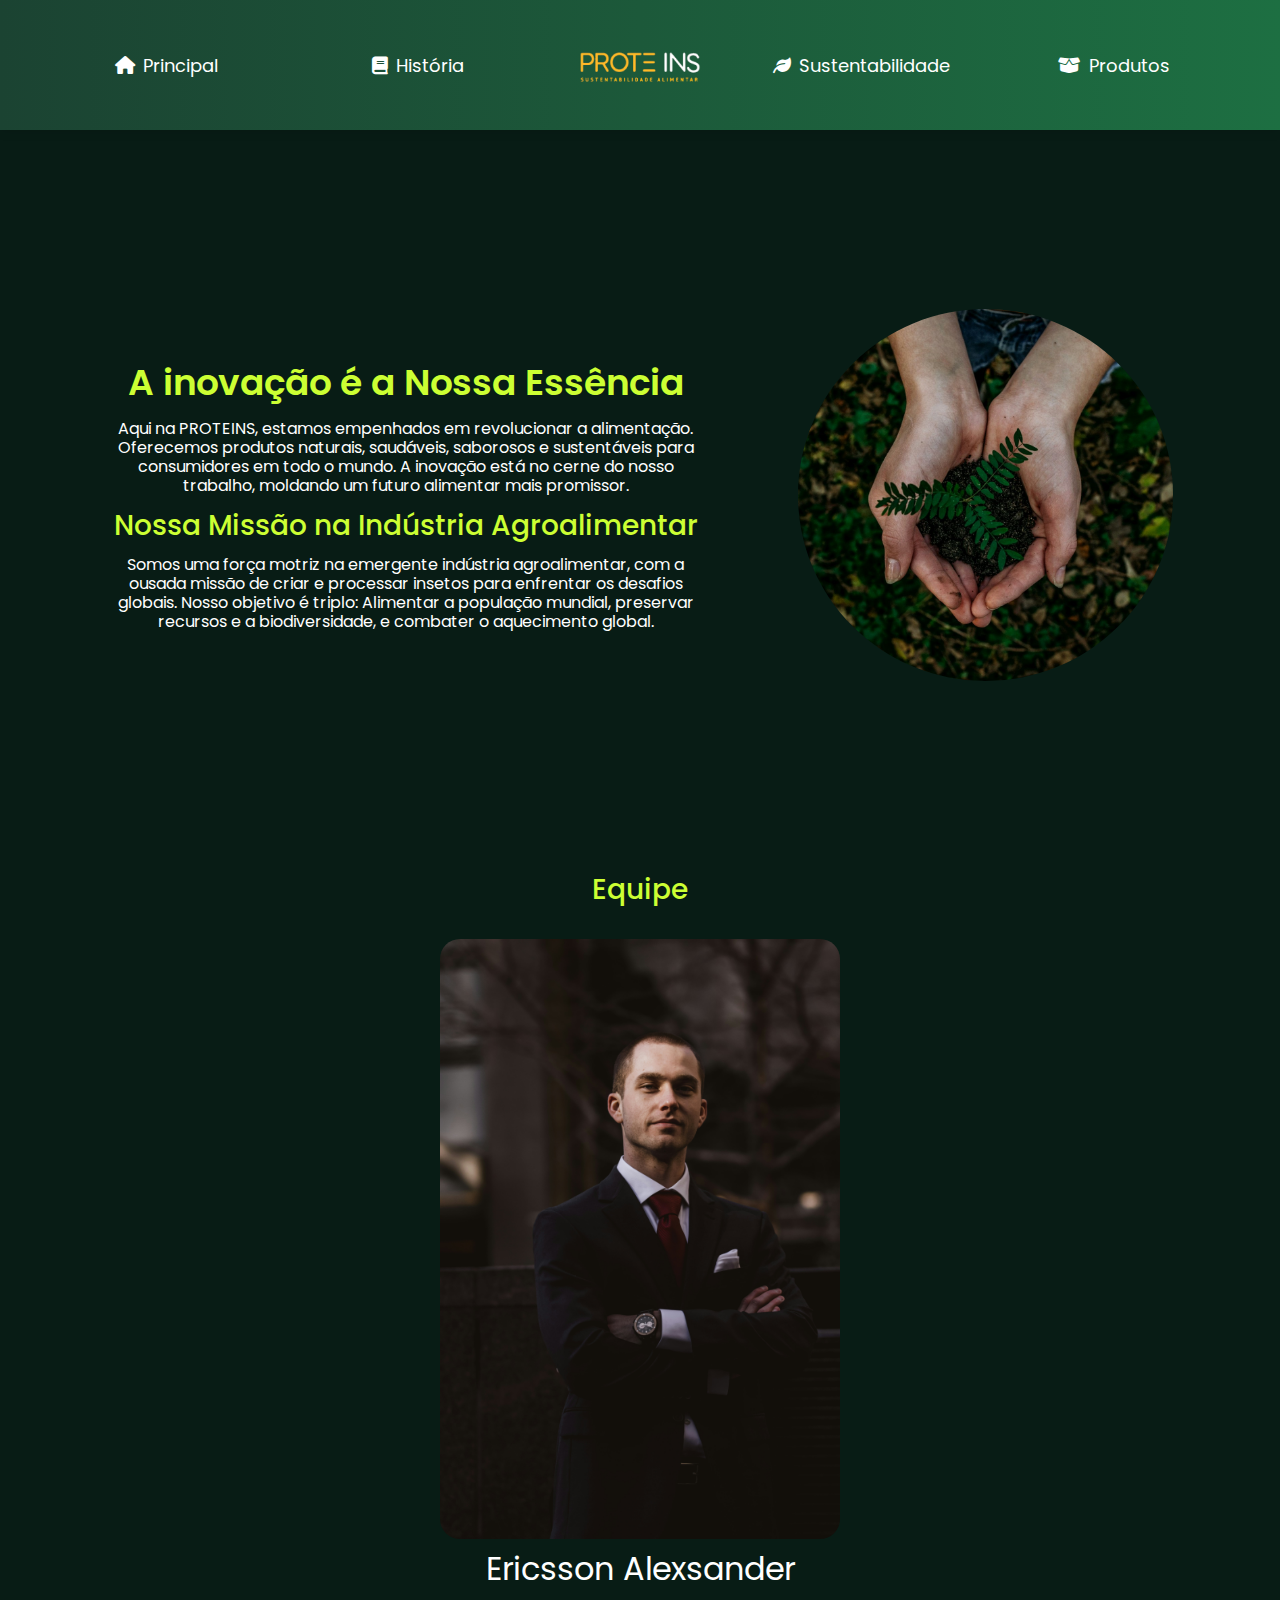
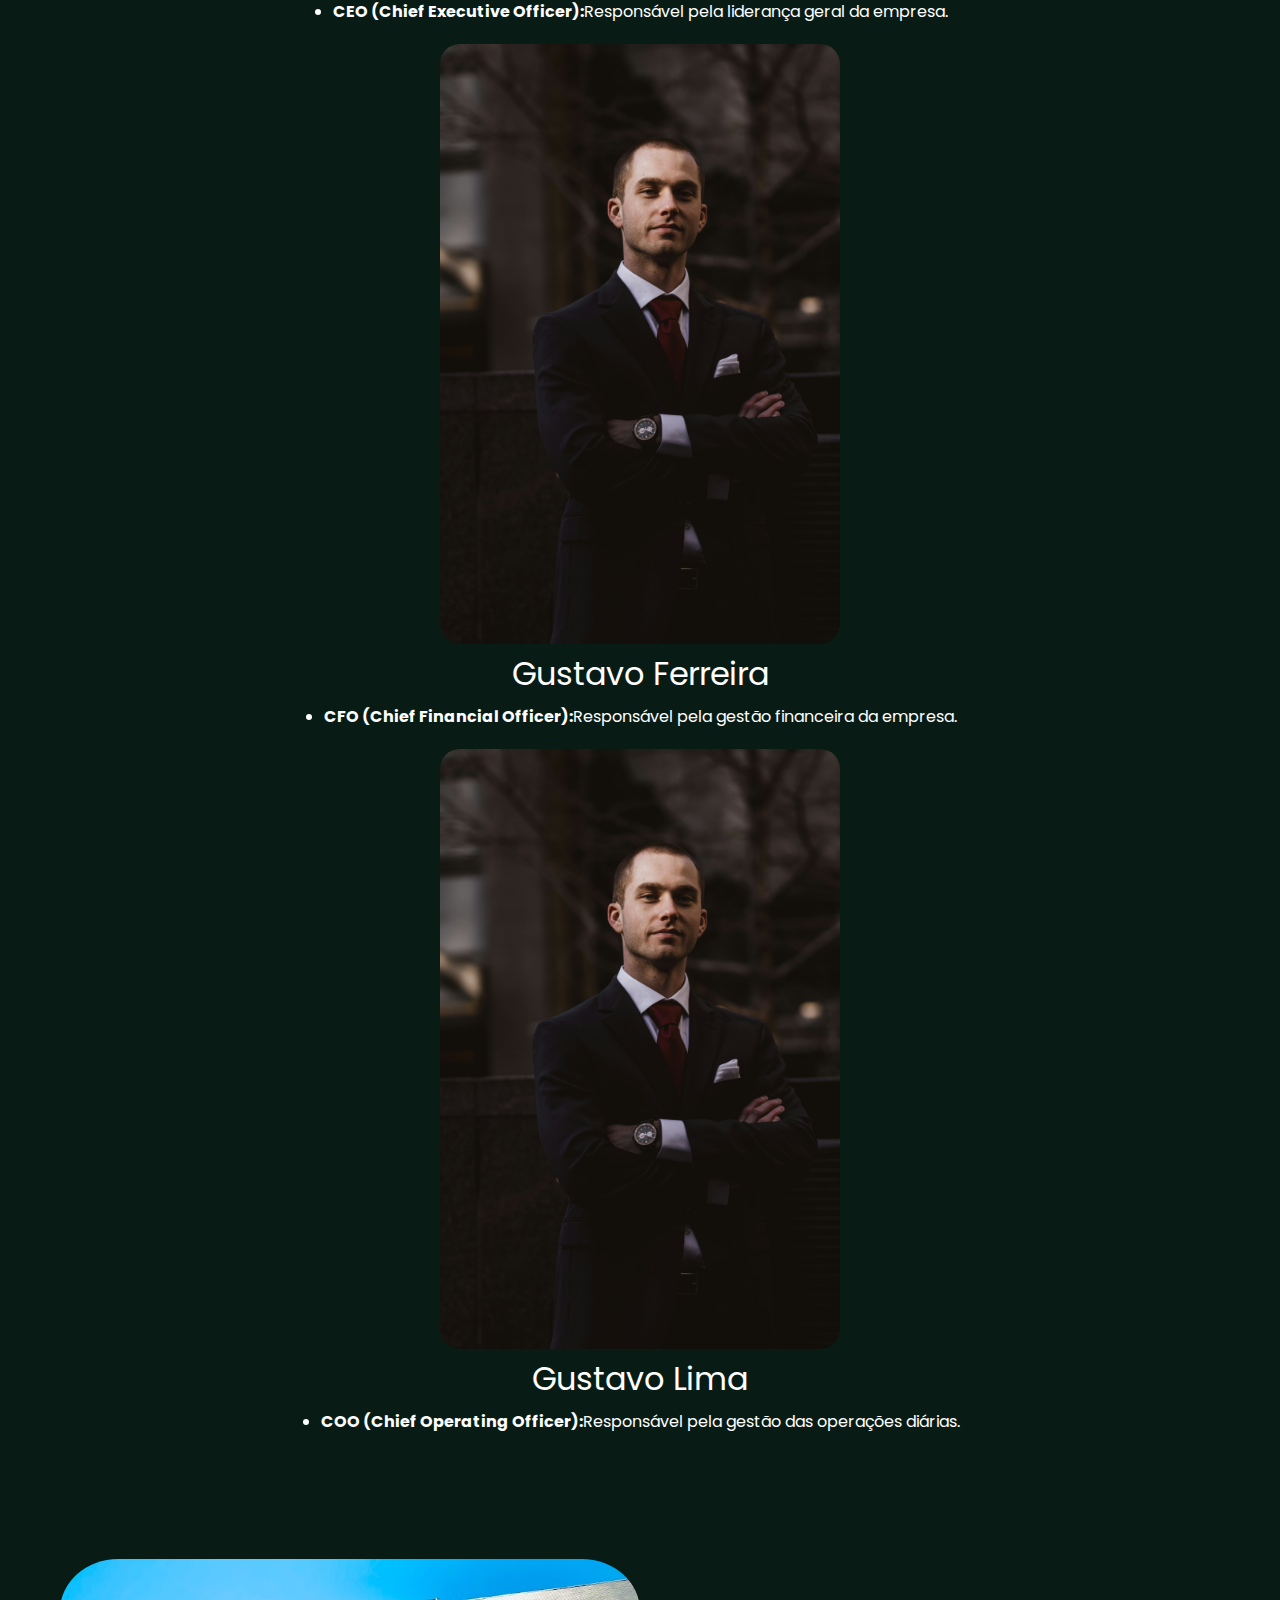
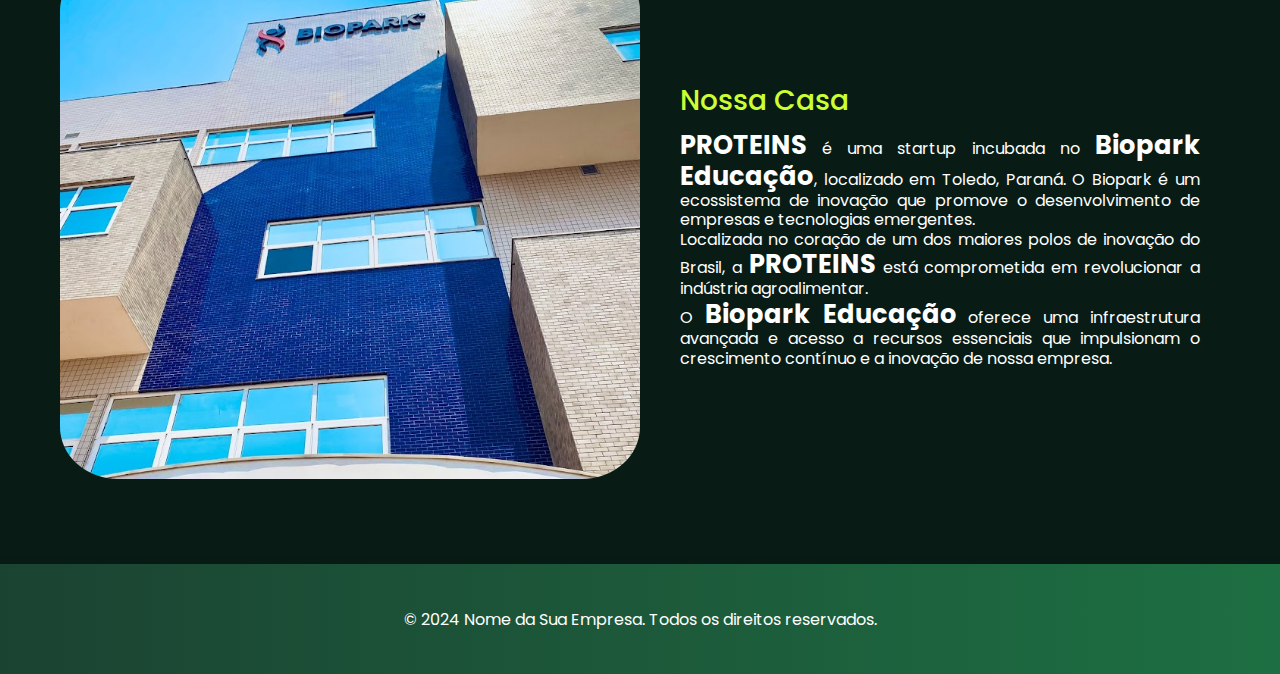
<file: historia.html>
<!DOCTYPE html>
<html lang="pt-br">

<head>
    <meta charset="UTF-8">
    <meta name="viewport" content="width=device-width, initial-scale=1.0">
    <title>Projeto Proteins</title>
    <!--     <link rel="stylesheet" href="./iteracao_final/css/index.css"> -->
    <link href="https://fonts.googleapis.com/css2?family=Poppins:wght@300;400;500;600&display=swap" rel="stylesheet">
    <link rel="stylesheet" href="./css/historia.css">
    <link href="https://fonts.googleapis.com/css2?family=Poppins:wght@300;400;500;600&display=swap" rel="stylesheet">
    <link rel="stylesheet" href="https://cdnjs.cloudflare.com/ajax/libs/font-awesome/6.0.0-beta3/css/all.min.css">
</head>

<body>
    <!-- Cabeçalho -->
    <header>
        <nav>
            <ul>
                <li><a href="./Index.html"><i class="fas fa-home"></i> Principal</a></li>
                <li><a href="./historia.html"><i class="fas fa-book"></i> História</a></li>
                <li class="logo"><img src="./images/imagensSustetabilidade/logo.png" alt="Logo da Empresa"></li>
                <li><a href="./sustentatibilade.html"><i class="fas fa-leaf"></i> Sustentabilidade</a></li>
                <li><a href="./produtos.html"><i class="fas fa-box-open"></i> Produtos</a></li>
            </ul>
        </nav>
    </header>

    <!-- Seção Principal -->
    <section>
        <div class="container">
            <div class="conteudo">
                <h1>A inovação é a Nossa Essência</h1>
                <p>Aqui na PROTEINS, estamos empenhados em revolucionar a alimentação. Oferecemos produtos naturais,
                    saudáveis, saborosos e sustentáveis para consumidores em todo o mundo. A inovação está no cerne do
                    nosso trabalho, moldando um futuro alimentar mais promissor.</p>
                <h2>Nossa Missão na Indústria Agroalimentar</h2>
                <p>Somos uma força motriz na emergente indústria agroalimentar, com a ousada missão de criar e
                    processar insetos para enfrentar os desafios globais. Nosso objetivo é triplo: Alimentar a população
                    mundial, preservar recursos e a biodiversidade, e combater o aquecimento global.</p>
            </div>
            <div class="imagem-section" id="planta">
                <img src="./images/imagensHistoria/home.jpg" class="imagem-lateral" alt="Imagem Ilustrativa">
            </div>
        </div>
    </section>

    <!-- Seção de Cartões -->
    <section>
        <div class="container">
            <div class="card-container">
                <h2>Equipe</h2>
                <div class="card-section">
                    <img class="profile-image" src="./images/imagensHistoria/perfil.jpg">
                    <p class="nome-pessoa">Ericsson Alexsander</p>
                    <ul class="funcoes">
                        <li><strong>CEO (Chief Executive Officer):</strong>Responsável pela liderança geral da empresa.
                        </li>
                    </ul>
                </div>
                <div class="card-section">
                    <img class="profile-image" src="./images/imagensHistoria/perfil.jpg">
                    <p class="nome-pessoa">Gustavo Ferreira</p>
                    <ul class="funcoes">
                        <li><strong>CFO (Chief Financial Officer):</strong>Responsável pela gestão financeira da
                            empresa.</li>
                    </ul>
                </div>
                <div class="card-section">
                    <img class="profile-image" src="./images/imagensHistoria/perfil.jpg">
                    <p class="nome-pessoa">Gustavo Lima</p>
                    <ul class="funcoes">
                        <li><strong>COO (Chief Operating Officer):</strong>Responsável pela gestão das operações
                            diárias.</li>
                    </ul>
                </div>
            </div>
        </div>
    </section>

    <!-- Nosso lar -->
    <section>
        <div class="container" id="trouble">
            <div class="conteudo">
                <h2>Nossa Casa</h2>
                <p><strong class="bold"">PROTEINS</strong> é uma startup incubada no <strong
                        class=" bold">Biopark Educação</strong>, localizado em Toledo, Paraná. O Biopark é um
                    ecossistema de inovação que promove o desenvolvimento de empresas e tecnologias emergentes.</p>
                <p>Localizada no coração de um dos maiores polos de inovação do Brasil, a <strong class="bold"">PROTEINS</strong> está comprometida em revolucionar a indústria
                    agroalimentar.</p>
                <p>O <strong class=" bold">Biopark Educação</strong> oferece uma infraestrutura avançada e
                    acesso a recursos essenciais que impulsionam o crescimento contínuo e a inovação de nossa empresa.
                </p>
            </div>
            <div class="imagem-section" id="biopark">
                <img src="./images/imagensHistoria/bio__park.jpg" alt="Descrição da imagem" class="responsive-image">
            </div>
        </div>
    </section>

    <!-- Rodapé -->
    <footer>
        <p>&copy; 2024 Nome da Sua Empresa. Todos os direitos reservados.</p>
    </footer>
</body>

</html>
</file>
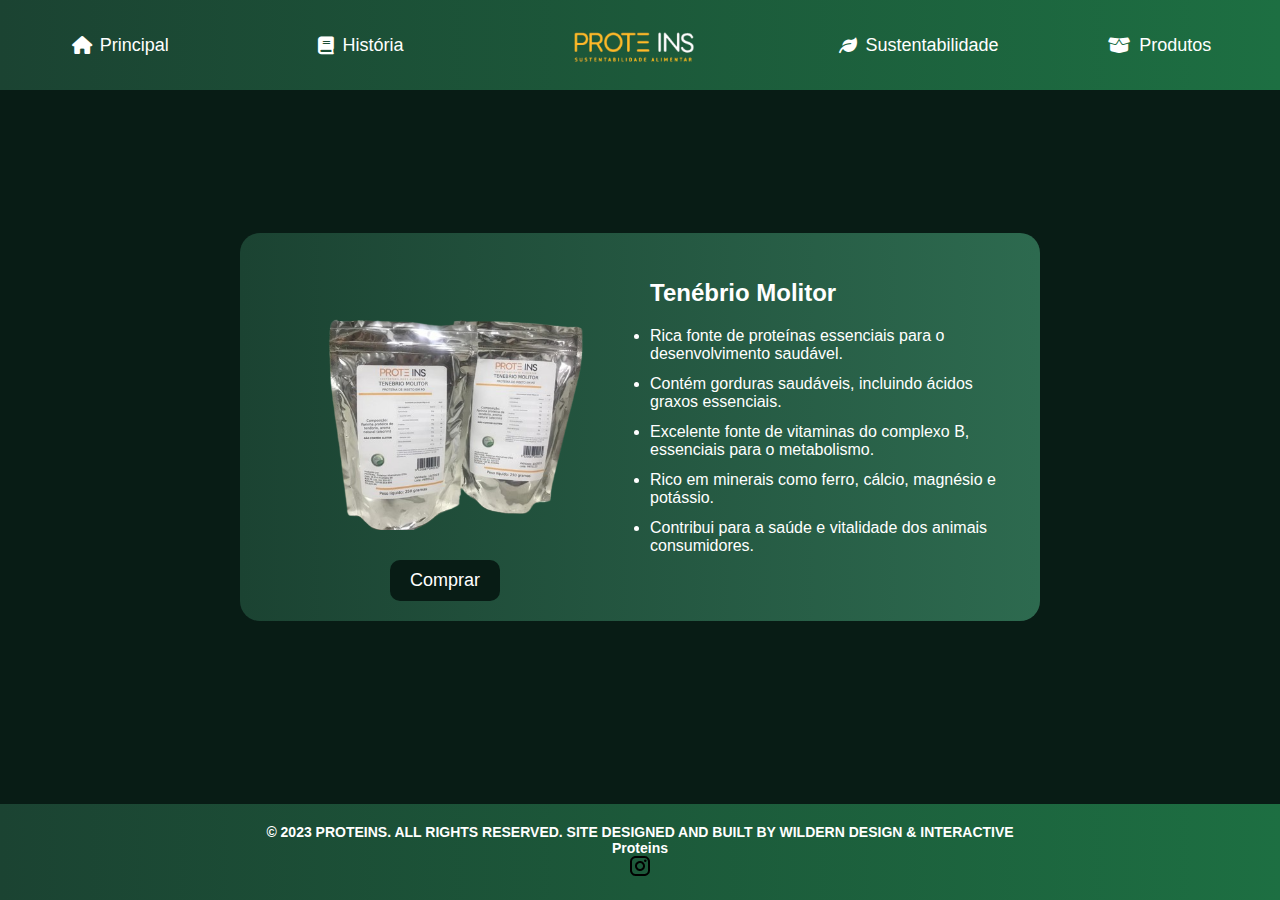
<file: Molitor.html>
<!DOCTYPE html>
<html lang="pt-br">

<head>
    <meta charset="UTF-8">
    <meta name="viewport" content="width=device-width, initial-scale=1.0">
    <title>Exemplo de Produtos</title>
    <link rel="stylesheet" href="./css/produtos.css">
    <link rel="stylesheet" href="css/Molitor.css">
    <link rel="stylesheet" href="https://cdnjs.cloudflare.com/ajax/libs/font-awesome/6.0.0-beta3/css/all.min.css">
</head>

<body>
    <header>
        <nav>
            <button class="menu-toggle"><i class="fas fa-bars"></i></button>
            <ul class="menu">
                <li><a href="./Index.html"><i class="fas fa-home"></i> Principal</a></li>
                <li><a href="./historia.html"><i class="fas fa-book"></i> História</a></li>
                <li class="logo"><img src="./images/imagensSustetabilidade/logo.png" alt="Logo da Empresa"></li>
                <li><a href="./sustentatibilade.html"><i class="fas fa-leaf"></i> Sustentabilidade</a></li>
                <li><a href="./produtos.html"><i class="fas fa-box-open"></i> Produtos</a></li>
            </ul>
        </nav>
    </header>
    <main>
        <article class="product-containers">
            <div class="product-details">
                <div class="product-images">
                    <img src="images/imagensProdutos/Molitor.png" alt="Descrição do Produto">
                    <div class="button-container">
                        <a href="https://www.amazon.com.br/?tag=msndesktopabk-20&ref=pd_sl_7to86bd2ph_e&adgrpid=1141293728081284&hvadid=71331080112049&hvnetw=o&hvqmt=e&hvbmt=be&hvdev=c&hvlocint=&hvlocphy=147753&hvtargid=kwd-71331371436168:loc-20&hydadcr=26346_11803856&msclkid=065c138d473a125eb0c275ff044efae0">
                            <button class="b-button">Comprar</button>
                        </a>
                    </div>
                </div>
                <div class="product-infos">
                    <h2>Tenébrio Molitor</h2>
                    <ul>
                        <li>Rica fonte de proteínas essenciais para o desenvolvimento saudável.</li>
                        <li>Contém gorduras saudáveis, incluindo ácidos graxos essenciais.</li>
                        <li>Excelente fonte de vitaminas do complexo B, essenciais para o metabolismo.</li>
                        <li>Rico em minerais como ferro, cálcio, magnésio e potássio.</li>
                        <li>Contribui para a saúde e vitalidade dos animais consumidores.</li>
                    </ul>
                </div>
            </div>
        </article>                
    </main>
    <footer>
        <h1 class="h1footer">© 2023 PROTEINS. ALL RIGHTS RESERVED. SITE DESIGNED AND BUILT BY WILDERN DESIGN &
            INTERACTIVE</h1>
        <h1 class="h1footer">Proteins</h1>
        <a href="https://www.instagram.com/proteins_oficial?utm_source=ig_web_button_share_sheet&igsh=ZDNlZDc0MzIxNw==">
            <img class="insta" src="./images/imagensHome/Icon.png" alt="insta">
        </a>
    </footer>
    <script>
        document.querySelector('.menu-toggle').addEventListener('click', function () {
            document.querySelector('.menu').classList.toggle('menu-open');
        });
    </script>
</body>

</html>
</file>
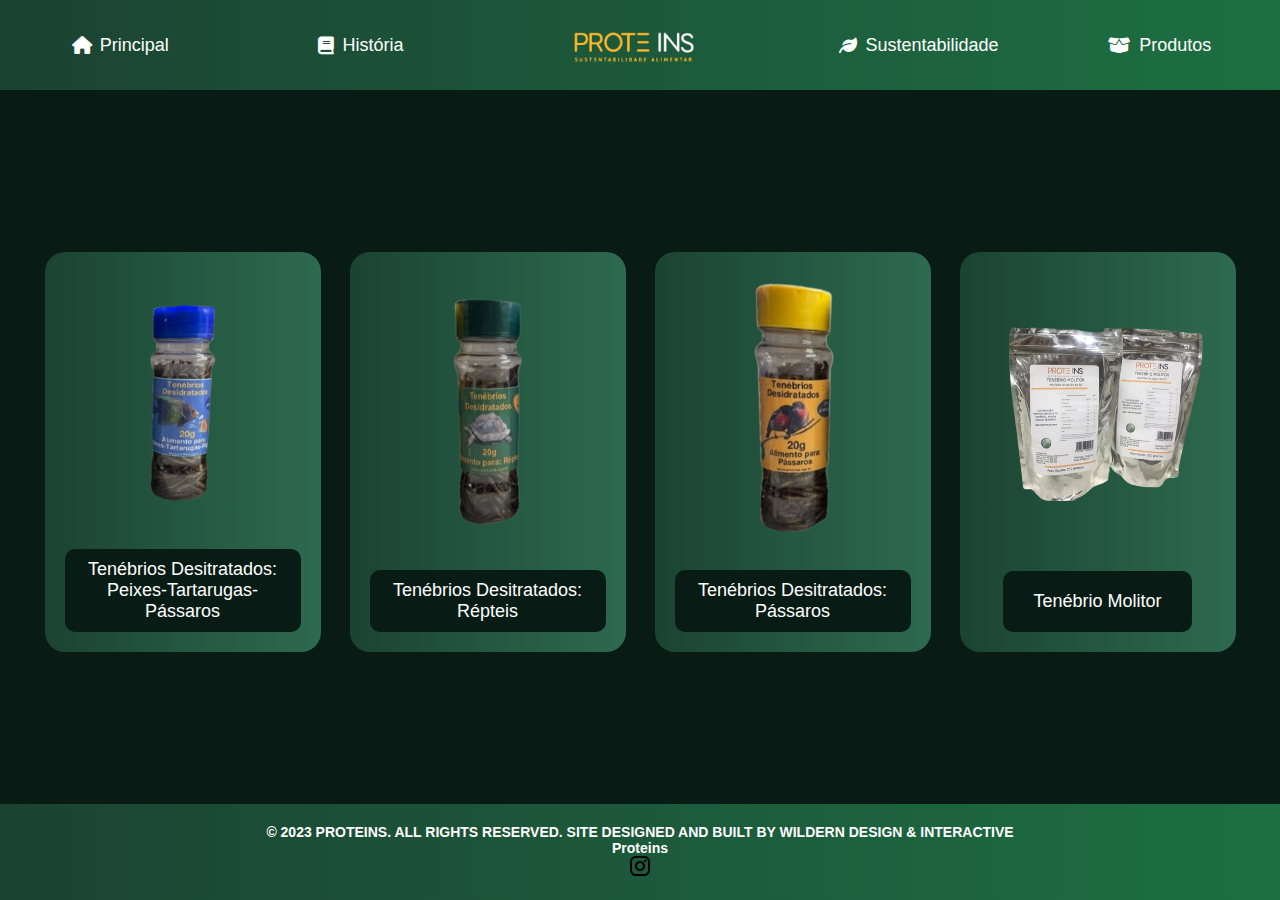
<file: produtos.html>
<!DOCTYPE html>
<html lang="pt-br">
<head>
    <meta charset="UTF-8">
    <meta name="viewport" content="width=device-width, initial-scale=1.0">
    <title>Exemplo de Produtos</title>
    <link rel="stylesheet" href="./css/produtos.css">
    <link rel="stylesheet" href="https://cdnjs.cloudflare.com/ajax/libs/font-awesome/6.0.0-beta3/css/all.min.css">
</head>
<body>
    <header>
        <nav>
            <button class="menu-toggle"><i class="fas fa-bars"></i></button>
            <ul class="menu">
                <li><a href="./Index.html"><i class="fas fa-home"></i> Principal</a></li>
                <li><a href="./historia.html"><i class="fas fa-book"></i> História</a></li>
                <li class="logo"><img src="./images/imagensSustetabilidade/logo.png" alt="Logo da Empresa"></li>
                <li><a href="./sustentatibilade.html"><i class="fas fa-leaf"></i> Sustentabilidade</a></li>
                <li><a href="./produtos.html"><i class="fas fa-box-open"></i> Produtos</a></li>
            </ul>
        </nav>
    </header>
    <main class="main">
        <section class="product-grid">
            <article class="product-container">
                <img class="product-image" src="./images/imagensProdutos/animas de modo geral.png" alt="Descrição do Produto">
                <a href="./vendatenebriospeixes.html">
                    <button class="buy-button">Tenébrios Desitratados: Peixes-Tartarugas-Pássaros</button>
                </a>
            </article>
            <article class="product-container">
                <img class="product-image" src="./images/imagensProdutos/réptil.png" alt="Descrição do Produto">
                <a href="./vendatenebriosrepteis.html">
                    <button class="buy-button">Tenébrios Desitratados: Répteis</button>
                </a>
            </article>
            <article class="product-container">
                <img class="product-image" src="./images/imagensProdutos/passaro.png" alt="Descrição do Produto">
                <a href="./vendatenebriospassaros.html">
                    <button class="buy-button">Tenébrios Desitratados: Pássaros</button>
                </a>
            </article>
            <article class="product-container">
                <img class="product-imageMolitor" src="images/imagensProdutos/Molitor.png" alt="Descrição do Produto">
                <a href="Molitor.html">
                    <button class="buy-buttonMolitor">Tenébrio Molitor</button>
                </a>
            </article>
        </section>
    </main>
    <footer>
        <h1 class="h1footer">© 2023 PROTEINS. ALL RIGHTS RESERVED. SITE DESIGNED AND BUILT BY WILDERN DESIGN &
            INTERACTIVE</h1>
        <h1 class="h1footer">Proteins</h1>
        <a href="https://www.instagram.com/proteins_oficial?utm_source=ig_web_button_share_sheet&igsh=ZDNlZDc0MzIxNw==">
            <img class="insta" src="./images/imagensHome/Icon.png" alt="insta">
        </a>
    </footer>
    <script>
        document.querySelector('.menu-toggle').addEventListener('click', function () {
            document.querySelector('.menu').classList.toggle('menu-open');
        });
    </script>
</body>
</html>
</file>
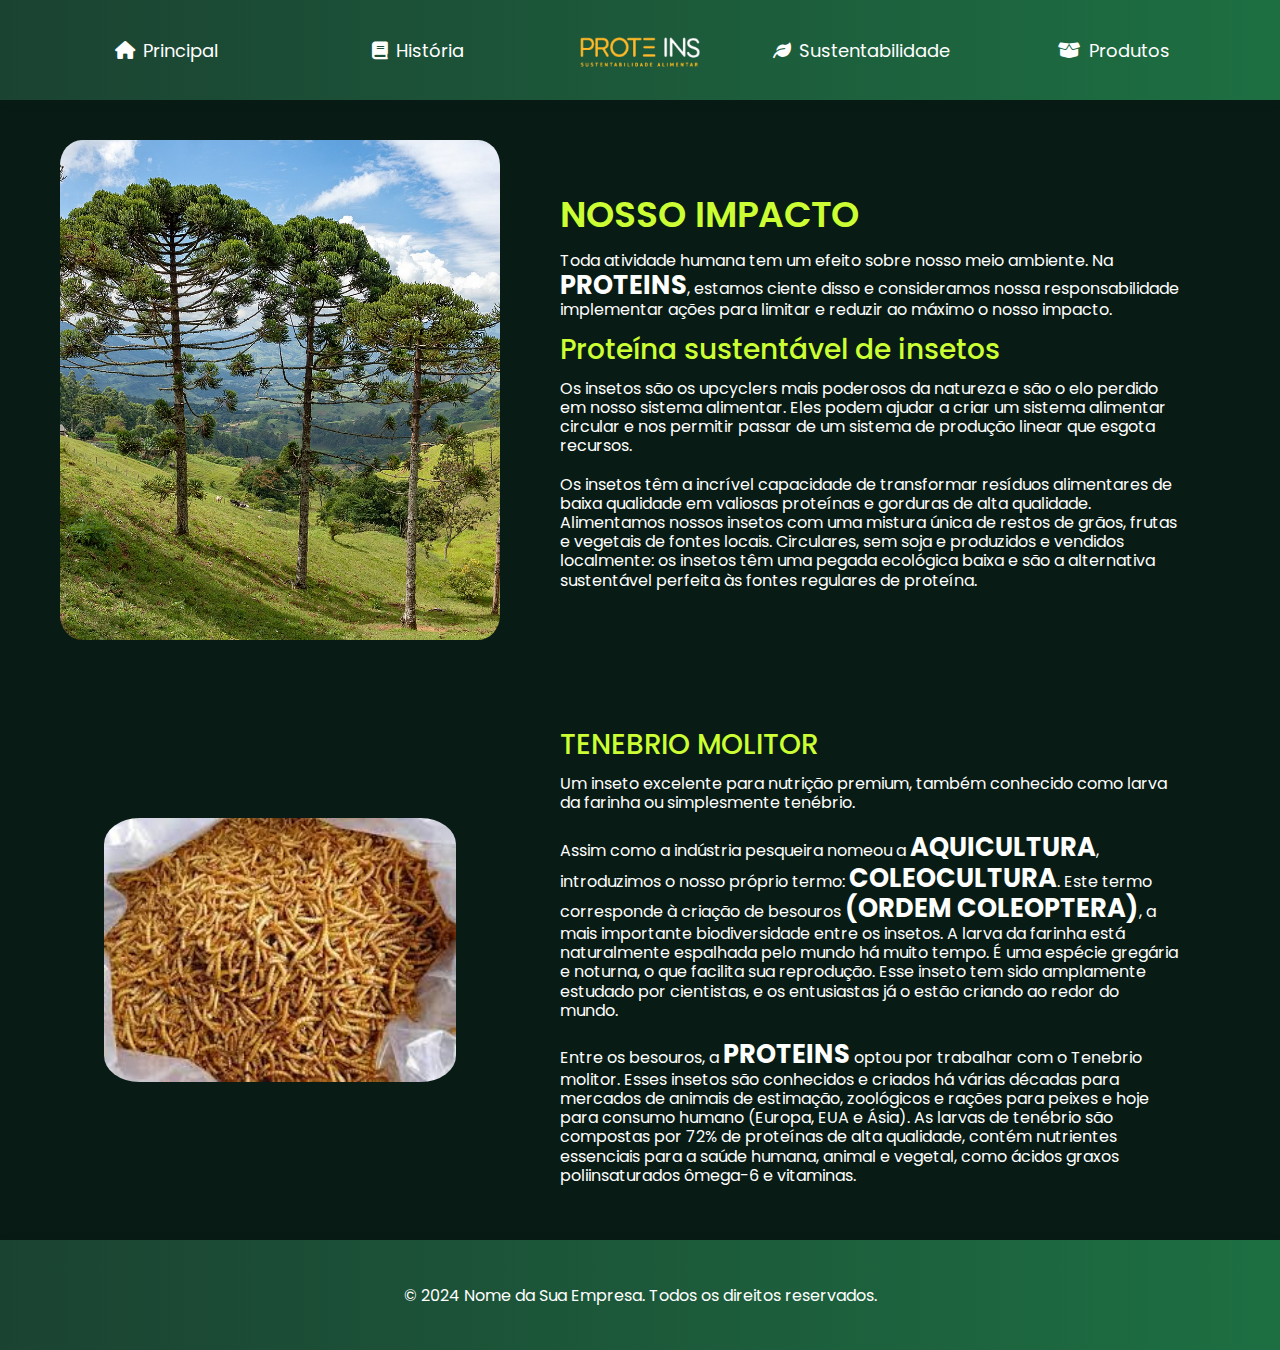
<file: sustentatibilade.html>
<!DOCTYPE html>
<html lang="pt-br">
<head>
    <meta charset="UTF-8">
    <meta name="viewport" content="width=device-width, initial-scale=1.0">
    <title>Projeto Proteins</title>
    <link rel="stylesheet" href="./css/sustentabilidade.css">
    <link href="https://fonts.googleapis.com/css2?family=Poppins:wght@300;400;500;600&display=swap" rel="stylesheet">
    <link rel="stylesheet" href="https://cdnjs.cloudflare.com/ajax/libs/font-awesome/6.0.0-beta3/css/all.min.css">
</head>
<body>
    <!-- Cabeçalho -->
    <header>
        <nav>
            <ul>
                <li><a href="./Index.html"><i class="fas fa-home"></i> Principal</a></li>
                <li><a href="./historia.html"><i class="fas fa-book"></i> História</a></li>
                <li class="logo"><img src="./images/imagensSustetabilidade/logo.png" alt="Logo da Empresa"></li>
                <li><a href="./sustentatibilade.html"><i class="fas fa-leaf"></i> Sustentabilidade</a></li>
                <li><a href="./produtos.html"><i class="fas fa-box-open"></i> Produtos</a></li>
            </ul>
        </nav>
    </header>
    <!-- Seção Principal -->
    <section>
        <div class="container">
            <div class="imagem-section" id="araucárias">
                <img src="./images/imagensSustetabilidade/Araucaria.jpg" alt="Descrição da imagem" class="responsive-image">
            </div>
            <div class="conteudo">
                <h1 class="titulos">NOSSO IMPACTO</h1>
                <p>Toda atividade humana tem um efeito sobre nosso meio ambiente. 
                    Na <strong class="bold">PROTEINS</strong>, estamos ciente disso e
                    consideramos nossa responsabilidade implementar ações para limitar e reduzir
                    ao máximo o nosso impacto.</p>
                <h2 class="titulos">Proteína sustentável de insetos</h2>
                <p>Os insetos são os upcyclers mais poderosos da natureza e são o elo perdido em nosso sistema 
                    alimentar. Eles podem ajudar a criar um sistema alimentar circular e nos permitir passar de um
                    sistema de produção linear que esgota recursos.</p>
                    <br>
                <p>Os insetos têm a incrível capacidade de transformar resíduos alimentares de baixa qualidade em
                    valiosas proteínas e gorduras de alta qualidade. Alimentamos nossos insetos com uma mistura única 
                    de restos de grãos, frutas e vegetais de fontes locais. Circulares, sem soja e produzidos e vendidos
                    localmente: os insetos têm uma pegada ecológica baixa e são a alternativa sustentável perfeita às
                    fontes regulares de proteína.</p>
            </div>
        </div>
    </section>
    <!-- Nosso lar -->
    <section>
        <div class="container">
            <div class="imagem-section" id="araucárias">
                <img src="./images/imagensSustetabilidade/tenebrios desidratdos.jpeg" class="imagem-lateral" alt="Imagem Ilustrativa">
            </div>
            <div class="conteudo">
                <h2 class="titulos">TENEBRIO MOLITOR</h2>
                <p>Um inseto excelente para nutrição premium, também conhecido como larva da
                    farinha ou simplesmente tenébrio.</p>
                <br>
                <p>Assim como a  indústria pesqueira nomeou a <strong class="bold">AQUICULTURA</strong>, introduzimos o nosso próprio
                    termo: <strong class="bold">COLEOCULTURA</strong>. Este termo corresponde à criação de besouros <strong class="bold"">(ORDEM 
                    COLEOPTERA)</strong>, a mais importante biodiversidade entre os insetos. A larva da farinha está
                    naturalmente espalhada pelo mundo há muito tempo. É uma espécie gregária e noturna, o que 
                    facilita sua reprodução. Esse inseto tem sido amplamente estudado por cientistas, e os entusiastas já 
                    o estão criando ao redor do mundo.</p>
                <br>
                <p>Entre os besouros, a <strong class="bold">PROTEINS</strong> optou por trabalhar com o Tenebrio molitor. Esses insetos são
                    conhecidos e criados há várias décadas para mercados de animais de estimação, zoológicos e rações 
                    para peixes e hoje para consumo humano (Europa, EUA e Ásia). As larvas de tenébrio são 
                    compostas por 72% de proteínas de alta qualidade, contém nutrientes essenciais para a saúde 
                    humana, animal e vegetal, como ácidos graxos poliinsaturados ômega-6 e vitaminas.</p>
            </div>              
        </div>
    </section>
    <!-- Rodapé -->
    <footer>
        <p>&copy; 2024 Nome da Sua Empresa. Todos os direitos reservados.</p>
    </footer>
</body>

</html>
</file>
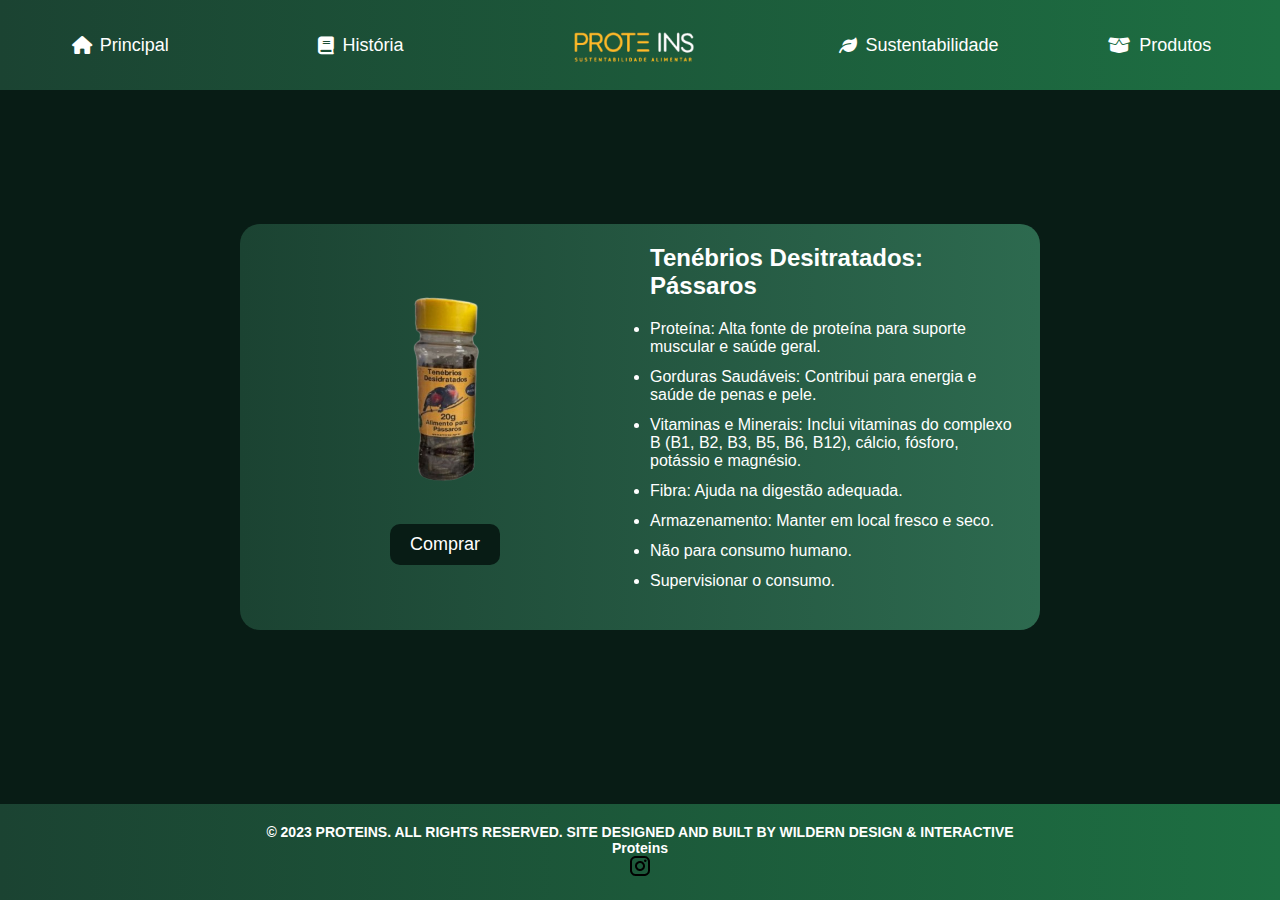
<file: vendatenebriospassaros.html>
<!DOCTYPE html>
<html lang="pt-br">

<head>
    <meta charset="UTF-8">
    <meta name="viewport" content="width=device-width, initial-scale=1.0">
    <title>Exemplo de Produtos</title>
    <link rel="stylesheet" href="./css/produtos.css">
    <link rel="stylesheet" href="./css/vendatenebriospassaros.css">
    <link rel="stylesheet" href="https://cdnjs.cloudflare.com/ajax/libs/font-awesome/6.0.0-beta3/css/all.min.css">
</head>

<body>
    <header>
        <nav>
            <button class="menu-toggle"><i class="fas fa-bars"></i></button>
            <ul class="menu">
                <li><a href="./Index.html"><i class="fas fa-home"></i> Principal</a></li>
                <li><a href="./historia.html"><i class="fas fa-book"></i> História</a></li>
                <li class="logo"><img src="./images/imagensSustetabilidade/logo.png" alt="Logo da Empresa"></li>
                <li><a href="./sustentatibilade.html"><i class="fas fa-leaf"></i> Sustentabilidade</a></li>
                <li><a href="./produtos.html"><i class="fas fa-box-open"></i> Produtos</a></li>
            </ul>
        </nav>
    </header>
    <main>
        <article class="product-containers">
            <div class="product-details">
                <div class="product-images">
                    <img src="./images/imagensProdutos/passaro.png" alt="Descrição do Produto">
                    <div class="button-container">
                        <a href="https://www.amazon.com.br/?tag=msndesktopabk-20&ref=pd_sl_7to86bd2ph_e&adgrpid=1141293728081284&hvadid=71331080112049&hvnetw=o&hvqmt=e&hvbmt=be&hvdev=c&hvlocint=&hvlocphy=147753&hvtargid=kwd-71331371436168:loc-20&hydadcr=26346_11803856&msclkid=065c138d473a125eb0c275ff044efae0">
                            <button class="b-button">Comprar</button>
                        </a>
                    </div>
                </div>
                <div class="product-infos">
                    <h2>Tenébrios Desitratados: Pássaros</h2>
                    <ul>
                        <li>Proteína: Alta fonte de proteína para suporte muscular e saúde geral.</li>
                        <li>Gorduras Saudáveis: Contribui para energia e saúde de penas e pele.</li>
                        <li>Vitaminas e Minerais: Inclui vitaminas do complexo B (B1, B2, B3, B5, B6, B12), cálcio, fósforo, potássio e magnésio.</li>
                        <li>Fibra: Ajuda na digestão adequada.</li>
                        <li>Armazenamento: Manter em local fresco e seco.</li>
                        <li>Não para consumo humano.</li>
                        <li>Supervisionar o consumo.</li>
                    </ul>
                </div>
            </div>
        </article>                
    </main>
    <footer>
        <h1 class="h1footer">© 2023 PROTEINS. ALL RIGHTS RESERVED. SITE DESIGNED AND BUILT BY WILDERN DESIGN &
            INTERACTIVE</h1>
        <h1 class="h1footer">Proteins</h1>
        <a href="https://www.instagram.com/proteins_oficial?utm_source=ig_web_button_share_sheet&igsh=ZDNlZDc0MzIxNw==">
            <img class="insta" src="./images/imagensHome/Icon.png" alt="insta">
        </a>
    </footer>
    <script>
        document.querySelector('.menu-toggle').addEventListener('click', function () {
            document.querySelector('.menu').classList.toggle('menu-open');
        });
    </script>
</body>

</html>
</file>
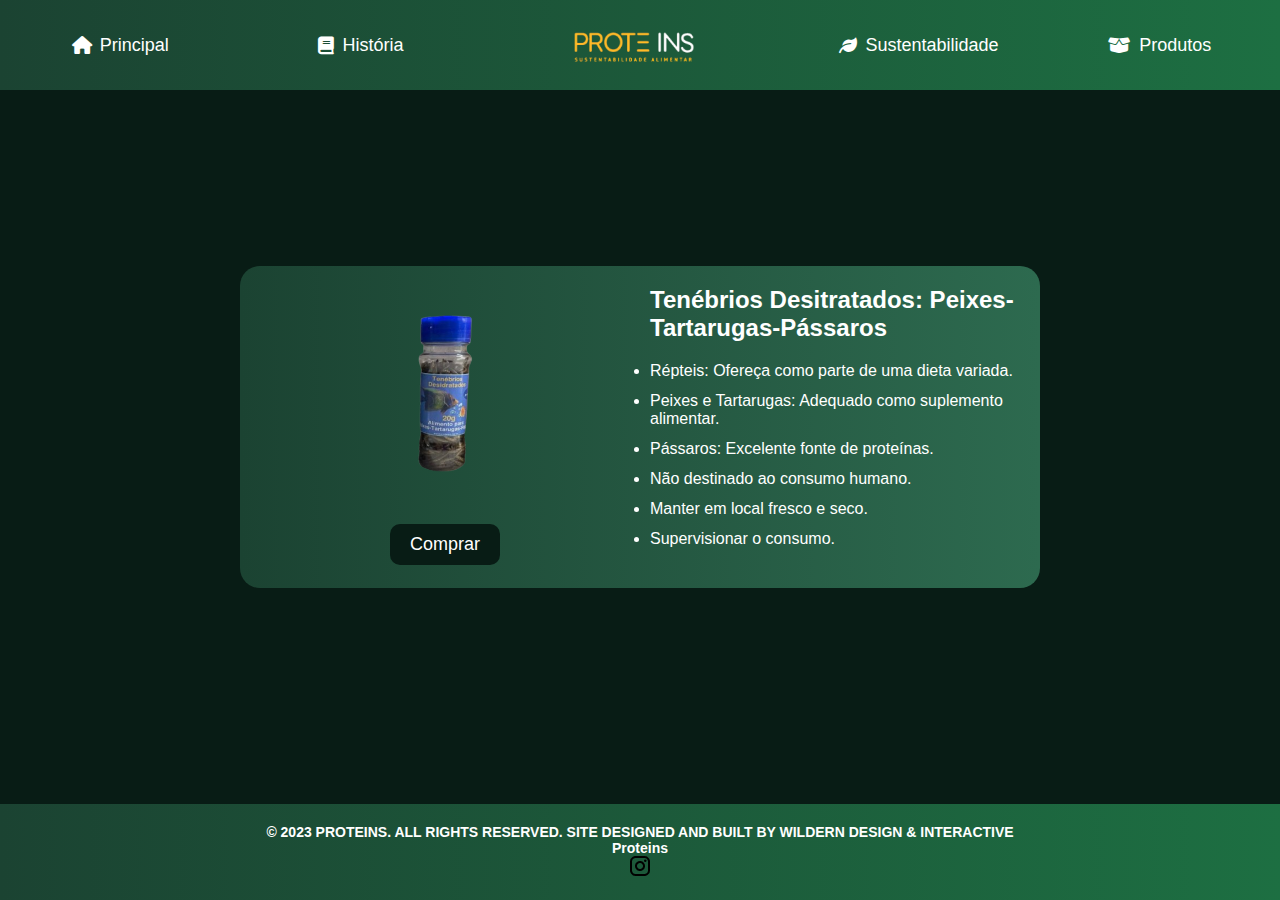
<file: vendatenebriospeixes.html>
<!DOCTYPE html>
<html lang="pt-br">

<head>
    <meta charset="UTF-8">
    <meta name="viewport" content="width=device-width, initial-scale=1.0">
    <title>Exemplo de Produtos</title>
    <link rel="stylesheet" href="./css/produtos.css">
    <link rel="stylesheet" href="./css/vendatenebriospeixes.css">
    <link rel="stylesheet" href="https://cdnjs.cloudflare.com/ajax/libs/font-awesome/6.0.0-beta3/css/all.min.css">
</head>

<body>
    <header>
        <nav>
            <button class="menu-toggle"><i class="fas fa-bars"></i></button>
            <ul class="menu">
                <li><a href="./Index.html"><i class="fas fa-home"></i> Principal</a></li>
                <li><a href="./historia.html"><i class="fas fa-book"></i> História</a></li>
                <li class="logo"><img src="./images/imagensSustetabilidade/logo.png" alt="Logo da Empresa"></li>
                <li><a href="./sustentatibilade.html"><i class="fas fa-leaf"></i> Sustentabilidade</a></li>
                <li><a href="./produtos.html"><i class="fas fa-box-open"></i> Produtos</a></li>
            </ul>
        </nav>
    </header>
    <main>
        <article class="product-containers">
            <div class="product-details">
                <div class="product-images">
                    <img src="images/imagensProdutos/animas de modo geral.png" alt="Descrição do Produto">
                    <div class="button-container">
                        <a href="https://www.amazon.com.br/?tag=msndesktopabk-20&ref=pd_sl_7to86bd2ph_e&adgrpid=1141293728081284&hvadid=71331080112049&hvnetw=o&hvqmt=e&hvbmt=be&hvdev=c&hvlocint=&hvlocphy=147753&hvtargid=kwd-71331371436168:loc-20&hydadcr=26346_11803856&msclkid=065c138d473a125eb0c275ff044efae0">
                            <button class="b-button">Comprar</button>
                        </a>
                    </div>
                </div>
                <div class="product-infos">
                    <h2>Tenébrios Desitratados: Peixes-Tartarugas-Pássaros</h2>
                    <ul>
                        <li>Répteis: Ofereça como parte de uma dieta variada.</li>
                        <li>Peixes e Tartarugas: Adequado como suplemento alimentar.</li>
                        <li>Pássaros: Excelente fonte de proteínas.</li>
                        <li>Não destinado ao consumo humano.</li>
                        <li>Manter em local fresco e seco.</li>
                        <li>Supervisionar o consumo.</li>
                    </ul>
                </div>
            </div>
        </article>                
    </main>
    <footer>
        <h1 class="h1footer">© 2023 PROTEINS. ALL RIGHTS RESERVED. SITE DESIGNED AND BUILT BY WILDERN DESIGN &
            INTERACTIVE</h1>
        <h1 class="h1footer">Proteins</h1>
        <a href="https://www.instagram.com/proteins_oficial?utm_source=ig_web_button_share_sheet&igsh=ZDNlZDc0MzIxNw==">
            <img class="insta" src="./images/imagensHome/Icon.png" alt="insta">
        </a>
    </footer>
    <script>
        document.querySelector('.menu-toggle').addEventListener('click', function () {
            document.querySelector('.menu').classList.toggle('menu-open');
        });
    </script>
</body>

</html>
</file>
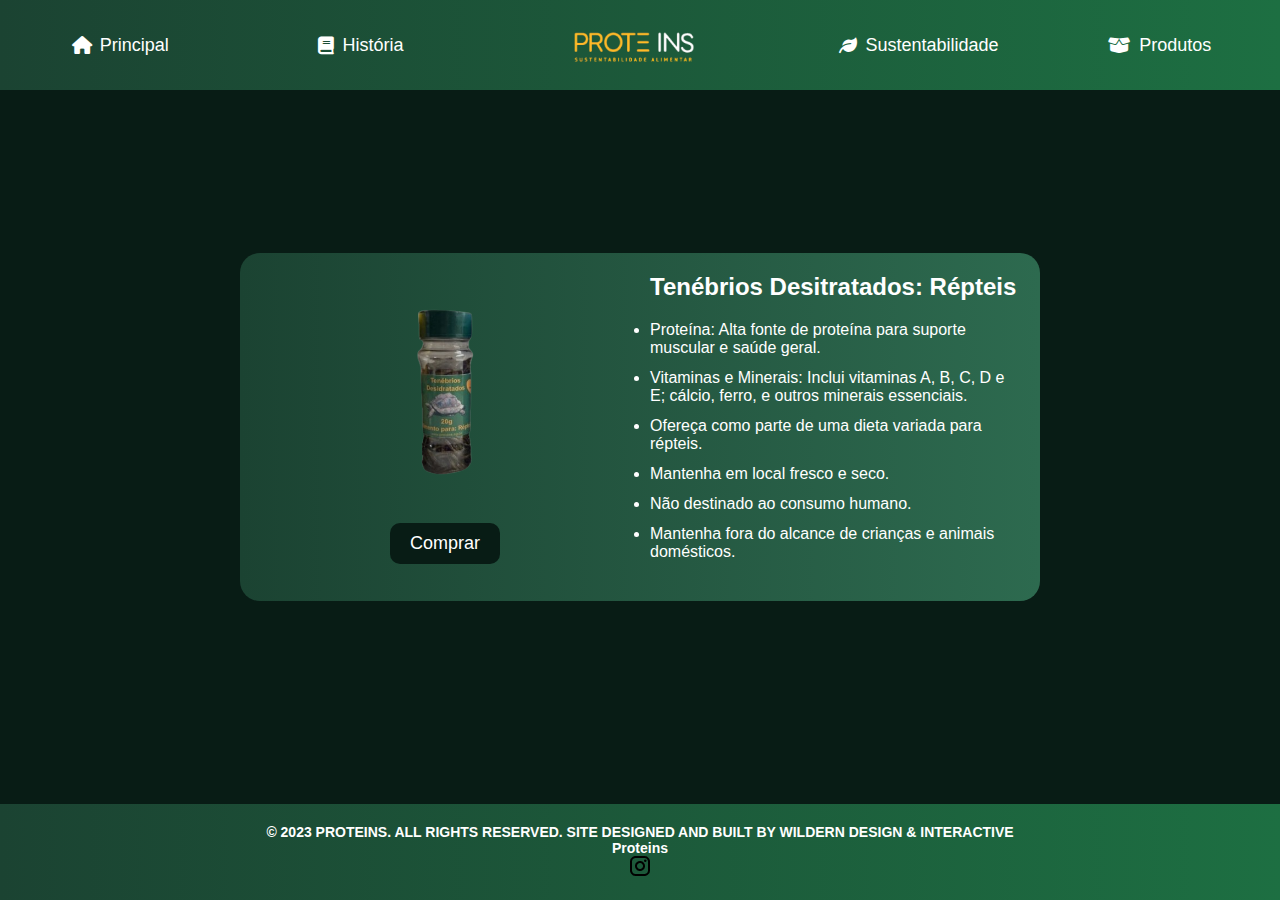
<file: vendatenebriosrepteis.html>
<!DOCTYPE html>
<html lang="pt-br">

<head>
    <meta charset="UTF-8">
    <meta name="viewport" content="width=device-width, initial-scale=1.0">
    <title>Exemplo de Produtos</title>
    <link rel="stylesheet" href="./css/produtos.css">
    <link rel="stylesheet" href="./css/vendatenebriospassaros.css">
    <link rel="stylesheet" href="https://cdnjs.cloudflare.com/ajax/libs/font-awesome/6.0.0-beta3/css/all.min.css">
</head>

<body>
    <header>
        <nav>
            <button class="menu-toggle"><i class="fas fa-bars"></i></button>
            <ul class="menu">
                <li><a href="./Index.html"><i class="fas fa-home"></i> Principal</a></li>
                <li><a href="./historia.html"><i class="fas fa-book"></i> História</a></li>
                <li class="logo"><img src="./images/imagensSustetabilidade/logo.png" alt="Logo da Empresa"></li>
                <li><a href="./sustentatibilade.html"><i class="fas fa-leaf"></i> Sustentabilidade</a></li>
                <li><a href="./produtos.html"><i class="fas fa-box-open"></i> Produtos</a></li>
            </ul>
        </nav>
    </header>
    <main>
        <article class="product-containers">
            <div class="product-details">
                <div class="product-images">
                    <img src="images/imagensProdutos/réptil.png" alt="Descrição do Produto">
                    <div class="button-container">
                        <a href="https://www.amazon.com.br/?tag=msndesktopabk-20&ref=pd_sl_7to86bd2ph_e&adgrpid=1141293728081284&hvadid=71331080112049&hvnetw=o&hvqmt=e&hvbmt=be&hvdev=c&hvlocint=&hvlocphy=147753&hvtargid=kwd-71331371436168:loc-20&hydadcr=26346_11803856&msclkid=065c138d473a125eb0c275ff044efae0">
                            <button class="b-button">Comprar</button>
                        </a>
                    </div>
                </div>
                <div class="product-infos">
                    <h2>Tenébrios Desitratados: Répteis</h2>
                    <ul>
                        <li>Proteína: Alta fonte de proteína para suporte muscular e saúde geral.</li>
                        <li>Vitaminas e Minerais: Inclui vitaminas A, B, C, D e E; cálcio, ferro, e outros minerais essenciais.</li>
                        <li>Ofereça como parte de uma dieta variada para répteis.</li>
                        <li>Mantenha em local fresco e seco.</li>
                        <li>Não destinado ao consumo humano.</li>
                        <li>Mantenha fora do alcance de crianças e animais domésticos.</li>
                    </ul>
                </div>
            </div>
        </article>                
    </main>
    <footer>
        <h1 class="h1footer">© 2023 PROTEINS. ALL RIGHTS RESERVED. SITE DESIGNED AND BUILT BY WILDERN DESIGN &
            INTERACTIVE</h1>
        <h1 class="h1footer">Proteins</h1>
        <a href="https://www.instagram.com/proteins_oficial?utm_source=ig_web_button_share_sheet&igsh=ZDNlZDc0MzIxNw==">
            <img class="insta" src="./images/imagensHome/Icon.png" alt="insta">
        </a>
    </footer>
    <script>
        document.querySelector('.menu-toggle').addEventListener('click', function () {
            document.querySelector('.menu').classList.toggle('menu-open');
        });
    </script>
</body>

</html>
</file>
<file: css/Molitor.css>
main {
    flex: 1;
    display: flex;
    justify-content: center;
    align-items: center;
    padding: 20px;
    height: 100%;
    margin-bottom: 100px;
}

.product-details {
    display: grid;
    grid-template-columns: 1fr; 
    gap: 20px; 
    align-items: center; 
    text-align: center; 
}

.product-images {
    display: flex;
    justify-content: center;
    flex-direction: column;
    align-items: center;
    gap: 10px;
    position: relative; /* Para posicionar elementos filhos relativamente */
}

.product-images img {
    max-width: 100%;
    height: auto;
    margin-bottom: 10px;
}

.product-infos {
    text-align: left; 
}

.product-infos > * {
    margin-bottom: 20px; 
}

.product-infos ul {
    margin-top: 10px; 
    padding-left: 0; 
}

.product-infos li {
    margin-bottom: 12px; 
}

.button-container {
    bottom: 0;
    text-align: center;
    width: 100%;
    margin-top: 10px; 
}


.b-button {
    background-color: #081C15;
    color: #fff;
    border: none;
    border-radius: 10px;
    padding: 10px 20px;
    font-size: 18px;
    cursor: pointer;
    transition: background-color 0.3s ease;
}

.b-button:hover {
    background-color: #AACC00;
}

.product-containers {
    background: linear-gradient(90deg, #1B4332, #2D6A4F);
    border-radius: 20px; 
    display: flex;
    flex-direction: column;
    align-items: center;
    justify-content: center;
    width: 100%; 
    max-width: 800px; 
    padding: 20px; 
    margin-top: 80px;
    height: auto; 
}

@media (min-width: 768px) {
    .product-details {
        grid-template-columns: 1fr 1fr; 
    }

    .product-images {
        align-items: flex-start; 
    }
}
</file>
<file: css/vendatenebriospassaros.css>
main {
    flex: 1;
    display: flex;
    justify-content: center;
    align-items: center;
    padding: 20px;
    height: 100%;
    margin-bottom: 100px;
}

.product-details {
    display: grid;
    grid-template-columns: 1fr; 
    gap: 20px; 
    align-items: center; 
    text-align: center; 
}

.product-images {
    display: flex;
    justify-content: center;
    flex-direction: column;
    align-items: center;
    gap: 10px;
    position: relative; /* Para posicionar elementos filhos relativamente */
}

.product-images img {
    max-width: 100%;
    height: auto;
    margin-bottom: 10px;
}

.product-infos {
    text-align: left; 
}

.product-infos > * {
    margin-bottom: 20px; 
}

.product-infos ul {
    margin-top: 10px; 
    padding-left: 0; 
}

.product-infos li {
    margin-bottom: 12px; 
}

.button-container {
    bottom: 0;
    text-align: center;
    width: 100%;
    margin-top: 10px; 
}


.b-button {
    background-color: #081C15;
    color: #fff;
    border: none;
    border-radius: 10px;
    padding: 10px 20px;
    font-size: 18px;
    cursor: pointer;
    transition: background-color 0.3s ease;
}

.b-button:hover {
    background-color: #AACC00;
}

.product-containers {
    background: linear-gradient(90deg, #1B4332, #2D6A4F);
    border-radius: 20px; 
    display: flex;
    flex-direction: column;
    align-items: center;
    justify-content: center;
    width: 100%; 
    max-width: 800px; 
    padding: 20px; 
    margin-top: 80px;
    height: auto; 
}

@media (min-width: 768px) {
    .product-details {
        grid-template-columns: 1fr 1fr; 
    }

    .product-images {
        align-items: flex-start; 
    }
}
</file>
<file: css/vendatenebriospeixes.css>
main {
    flex: 1;
    display: flex;
    justify-content: center;
    align-items: center;
    padding: 20px;
    height: 100%;
    margin-bottom: 100px;
}

.product-details {
    display: grid;
    grid-template-columns: 1fr; 
    gap: 20px; 
    align-items: center; 
    text-align: center; 
}

.product-images {
    display: flex;
    justify-content: center;
    flex-direction: column;
    align-items: center;
    gap: 10px;
    position: relative; /* Para posicionar elementos filhos relativamente */
}

.product-images img {
    max-width: 100%;
    height: auto;
    margin-bottom: 10px;
}

.product-infos {
    text-align: left; 
}

.product-infos > * {
    margin-bottom: 20px; 
}

.product-infos ul {
    margin-top: 10px; 
    padding-left: 0; 
}

.product-infos li {
    margin-bottom: 12px; 
}

.button-container {
    bottom: 0;
    text-align: center;
    width: 100%;
    margin-top: 10px; 
}


.b-button {
    background-color: #081C15;
    color: #fff;
    border: none;
    border-radius: 10px;
    padding: 10px 20px;
    font-size: 18px;
    cursor: pointer;
    transition: background-color 0.3s ease;
}

.b-button:hover {
    background-color: #AACC00;
}

.product-containers {
    background: linear-gradient(90deg, #1B4332, #2D6A4F);
    border-radius: 20px; 
    display: flex;
    flex-direction: column;
    align-items: center;
    justify-content: center;
    width: 100%; 
    max-width: 800px; 
    padding: 20px; 
    margin-top: 80px;
    height: auto; 
}

@media (min-width: 768px) {
    .product-details {
        grid-template-columns: 1fr 1fr; 
    }

    .product-images {
        align-items: flex-start; 
    }
}
</file>
<file: css/historia.css>
/* Reset básico */
* {
    margin: 0;
    padding: 0;
    box-sizing: border-box;
}

/* Estilos Globais */
body {
    font-family: 'Poppins', sans-serif;
    background-color: #081C15;
    display: flex;
    flex-direction: column;
    align-items: center;
    color: #fff;
    margin: 0;
    padding: 0;
    gap: 20px;
}

section {
    text-align: center;
}

/* Cabeçalho */
header {
    width: 100%;
    padding: 20px 0;
    background-color: #1B4332;
    display: flex;
    justify-content: center;
}

nav {
    background-color: #1B4332;
    border-radius: 20px;
    padding: 20px 0;
    width: 100%;
    max-width: 1200px;
    margin: 0 auto;
}

nav ul {
    list-style: none;
    display: flex;
    justify-content: space-around;
    align-items: center;
    padding: 0;
    margin: 0;
}

nav ul li {
    flex: 1;
    text-align: center;
}

nav ul li .logo {
    flex-grow: 0;
    margin: 0;
}

nav ul li a {
    text-decoration: none;
    color: #fff;
    font-size: 18px;
    padding: 10px 15px;
    transition: all 0.3s ease;
}

nav ul li a:hover {
    text-decoration: underline;
}

.logo img {
    max-height: 50px;
    display: block;
}

/* Seção Principal */
.container {
    align-items: center;
    justify-content: center;
    padding-top: 20px;
    padding-left: 20px;
    padding-right: 20px;
    max-height: 100%;
    max-width: 100%;
    display: flex;
}

.conteudo {
    display: flex;
    flex-direction: column;
    width: 80%;
    padding-right: 40px;
    padding-left: 40px;
}

.imagem-lateral {
    width: 80%;
    border-radius: 80%;
}

.imagem-section {
    display: flex;
    align-items: center;
    justify-content: center;
    width: 650px;
    height: 650px;
}

/* Títulos */
h1 {
    font-size: 36px;
    font-weight: 600;
    margin-bottom: 10px;
    color: #CCFF33;
}

h2 {
    font-size: 28px;
    font-weight: 500;
    margin-top: 10px;
    margin-bottom: 10px;
    color: #CCFF33;
}


h1,h2 {
    line-height: 1.4;
    /* Aumenta o espaçamento entre linhas */
}

/* Seção de Cartões */
.card-container {
    display: flex;
    flex-direction: column;
    gap: 20px;
    margin-bottom: 20px;
    justify-content: center;
}

.card-section {
    display: flex;
    flex-direction: column;
    justify-content: center;
    align-items: center;
}

.card {
    background-color: #1B4332;
    border-radius: 5%;
    padding-top: 20px;
    padding-bottom: 20px;
    width: 400px;
    height: 600px;
    display: flex;
    position: relative;
    
}

.profile-image:hover {
    transform: translateY(-10px);
    box-shadow: 0 15px 25px rgba(37, 187, 14, 0.2);
}

.profile-image {
    border-radius: 20px;
    max-width: 400px;
    max-height: 600px;
    transition: transform 0.3s ease, box-shadow 0.3s ease;
}

.nome-pessoa {
    font-size: 32px;
    padding: 6px;
}

/* Imagens */
.imagem-home {
    width: 400px;
    height: 400px;
    display: flex;
    justify-content: center;
}

/* Rodapé */
footer {
    background-color: #1B4332;
    color: #fff;
    text-align: center;
    display: flex;
    justify-content: center;
    align-items: center;
    width: 100%;
    height: 110px;
}

/* Cabeçalho */
header {
    width: 100%;
    padding: 20px 0;
    background-color: #1B4332;
    /* Verde escuro */
    display: flex;
    justify-content: center;
}

/* Estilos adicionais para a navegação */
/* Gradiente e sombra no cabeçalho */
header,
footer {
    background: linear-gradient(90deg, #1B4332, #1D6F42);
    /* Gradiente com verde escuro e verde mais claro */
    box-shadow: 0 2px 10px rgba(0, 0, 0, 0.1);
}

nav {
    background: none;
    /* Remove o fundo sólido */
    border-radius: 20px;
    padding: 20px 0;
    width: 100%;
    max-width: 1200px;
    margin: 0 auto;
}

/* Links de navegação com ícones */
nav ul li a {
    position: relative;
    display: flex;
    align-items: center;
    justify-content: center;
    text-decoration: none;
    color: #ffffff;
    /* Dourado */
    font-size: 18px;
    padding: 10px 15px;
    transition: all 0.3s ease;
}

nav ul li a i {
    margin-right: 8px;
}

/* Animação de destaque ao passar o mouse */
nav ul li a::before {
    content: '';
    position: absolute;
    bottom: -5px;
    left: 0;
    right: 0;
    height: 2px;
    background-color: #F39C12;
    /* Destaque dourado */
    transform: scaleX(0);
    transition: transform 0.3s ease;
}

nav ul li a:hover::before {
    transform: scaleX(1);
}

nav ul li a:hover {
    color: #fff;
    /* Cor de texto ao passar o mouse */
}

/* Logo ajustado */
nav ul li.logo {
    flex-grow: 0;
    margin: 0 20px;
}

.logo img {
    max-height: 50px;
    display: block;
}

/* Responsividade */
@media (max-width: 810px) {
    header {
        height: 380px;
    }
    section {
        width: auto;
    }

    nav ul {
        flex-direction: column;
    }

    nav ul li {
        text-align: left;
        padding: 10px 0;
    }

    .logo img {
        max-height: 40px;
    }
}

@media (max-width: 900px) {
    .container {
        flex-direction: column;
        width: 100%;
        gap: 20px;
    }

    .imagem-section {
        width: auto;
        height: 40%;
    }

    .conteudo {
        display: flex;
        flex-direction: column;
        font-size: 2vw;
        width: 100%;
        height: auto;
        padding-right: 40px;
        line-height: 1.2;
    }

    .titulos {
        font-size: 2vw;
    }

    #planta {
        width: 40%;
        height: 20%;
    }

    

}

@media (max-width: 1200px) { 
    .card-container {
        flex-direction: column;
        width: auto;
        height: auto;
        font-size: 2vw;
    }

    .card-section {
        width: auto;
        justify-content: center;
    }

    .card {
        width: auto;
        height: 40%;
    }
}

@media (max-width: 1000px) {
    #trouble {
        width: auto;
        flex-direction: column;
        gap: 20px;
    }
    
    #biopark {
        width: 60%;
        height: 80%;
    }
}

/* Sombras e efeitos de camada nos cartões */
.profile-image {
    box-shadow: 0 5px 15px rgba#CCFF33;
    /* Adiciona sombra */
}


.card:hover {
    box-shadow: 0 15px 25px rgba(4, 237, 23, 0.1);
    /* Aumenta a sombra ao passar o mouse */
}


.local-proteins{
    background-repeat: no-repeat;
    background-size: cover;
}


/* Estilos para a terceira seção */
section:nth-of-type(3) {
    background-color: #081C15;
    color: #fff;
    
    display: flex;
    justify-content: center;
}

section:nth-of-type(3) .container {
    max-width: 1200px;
    display: flex;
    align-items: center;
    justify-content: space-between;
    flex-direction: row-reverse;
}

section:nth-of-type(3) .conteudo {
    flex: 1;
    padding-right: 20px;
    text-align: justify;
}

section:nth-of-type(3) .imagem-section {
    width: 50%;
    max-width: 600px;
    display: flex;
    justify-content: center;
}

@media (max-width: 768px) {
    section:nth-of-type(3) .container {
        flex-direction: column;
        align-items: center;
        text-align: center;
    }

    section:nth-of-type(3) .imagem-section {
        width: 80%;
        margin-top: 20px;
    }
}

/* Seção Nossa Casa */
.container {
    display: flex;
    align-items: center;
    justify-content: center;
    padding-top: 20px;
    padding-left: 20px;
    padding-right: 20px;
    max-width: 1200px;
    margin: 0 auto;
}

.conteudo {
    display: flex;
    flex-direction: column;
    width: 80%;
    padding-right: 40px;
    line-height: 1.2;
}

.imagem-container {
    display: flex;
    align-items: center;
    justify-content: center;
    width: 650px;
    height: 650px;
}

.imagem-container img {
    max-width: 100%;
    border-radius: 10%;
}

#biopark {
    max-width: 600px;
    max-height: 80%;
    overflow: hidden; /* Esconde as partes da imagem que saem da div */
    border-radius: 10%;
  }
  
  .responsive-image {
    width: 100%;
    height: 100%;
    object-fit: cover; /* Faz a imagem cobrir toda a área da div */
  }
  
  .bold {
    font-size: 2vw;
}
</file>
<file: css/produtos.css>
/* Reset básico */
* {
    margin: 0;
    padding: 0;
    box-sizing: border-box;
}

/* Estilos Globais */
html,
body {
    height: 100%;
    margin: 0;
}

body {
    font-family: Arial, sans-serif;
    background-color: #081C15;
    display: flex;
    flex-direction: column;
    color: #fff;
}

header {
    width: 100%;
    background-color: transparent;
    display: flex;
    justify-content: center;
    position: fixed;
    top: 0;
    z-index: 1000;
}

nav {
    background: linear-gradient(90deg, #1B4332, #1D6F42);
    padding: 20px 0;
    width: 100%;
    max-width: 100%;
    margin: 0 auto;
    position: relative;
    align-items: center;
}

nav ul {
    list-style: none;
    display: flex;
    justify-content: center;
    align-items: center;
    padding: 0;
    margin: 0;
}

nav ul li {
    flex: 1;
    text-align: center;
}

nav ul li .logo {
    flex-grow: 0;
    margin: 0;
    justify-content: center;
    align-items: center;
}

nav ul li a {
    text-decoration: none;
    color: #fff;
    font-size: 18px;
    padding: 10px 15px;
    transition: all 0.3s ease;
    position: relative;
    display: flex;
    align-items: center;
    justify-content: center;
}

nav ul li a i {
    margin-right: 8px;
}

nav ul li a::before {
    content: '';
    position: absolute;
    bottom: -5px;
    left: 0;
    right: 0;
    height: 2px;
    background-color: #F39C12;
    transform: scaleX(0);
    transition: transform 0.3s ease;
}

nav ul li a:hover::before {
    transform: scaleX(1);
}

nav ul li a:hover {
    color: #fff;
}

.logo {
    padding-left: 6%;
}

.logo img {
    max-height: 50px;
    display: block;
}

.menu-toggle {
    display: none;
}

main {
    flex: 1;
    display: flex;
    justify-content: center;
    align-items: center;
    padding: 20px;
    width: 100%;
    margin-top: 70px;
}

.product-grid {
    display: flex;
    justify-content: space-around;
    flex-wrap: wrap;
    width: 100%;
    padding: 20px;
    gap: 20px;
}

.product-container {
    background: linear-gradient(90deg, #1B4332, #2D6A4F);
    border-radius: 20px;
    display: flex;
    flex-direction: column;
    align-items: center;
    justify-content: center;
    width: 23%;
    max-width: 400px;
    padding: 20px;
    margin-top: 30px;
    min-height: 400px;
}

.product-image {
    width: 190%;
    height: 100%;
    border-radius: 10px;
    margin-bottom: 20px;
}

.product-imageMolitor {
    width: 120%;
    height: 100%;
    border-radius: 10px;
    margin-bottom: 50px;
}

.buy-button {
    background-color: #081C15;
    color: #fff;
    border: none;
    border-radius: 10px;
    padding: 10px 20px;
    font-size: 18px;
    cursor: pointer;
    transition: background-color 0.3s ease;
    margin-top: auto;
}

.buy-button:hover {
    background-color: #AACC00;
}

.buy-buttonMolitor {
    background-color: #081C15;
    color: #fff;
    border: none;
    border-radius: 10px;
    padding: 20px 30px;
    font-size: 18px;
    cursor: pointer;
    transition: background-color 0.3s ease;
    margin-top: 20px;
}

.buy-buttonMolitor:hover {
    background-color: #AACC00;
}

footer {
    background: linear-gradient(90deg, #1B4332, #1D6F42);
    color: white;
    text-align: center;
    width: 100%;
    padding: 20px 0;
    margin-top: auto;
}

.h1footer {
    font-size: 14px;
    font-weight: 600;
    color: white;
}

@media (max-width: 767px) {
    .menu-toggle {
        display: block;
        background: none;
        border: none;
        color: #fff;
        font-size: 30px;
        cursor: pointer;
    }

    .menu {
        display: none;
        flex-direction: column;
        align-items: center;
        background-color: #1B4332;
        width: 100%;
        position: absolute;
        top: 100%;
        left: 0;
    }

    .menu-open {
        display: flex;
    }

    nav ul li {
        margin: 10px 0;
    }

    .product-container {
        width: 90%;
        padding: 10px;
    }
}
</file>
<file: css/sustentabilidade.css>
/* Reset básico */
* {
    margin: 0;
    padding: 0;
    box-sizing: border-box;
}

/* Estilos Globais */
body {
    font-family: 'Poppins', sans-serif;
    background-color: #081C15;
    display: flex;
    flex-direction: column;
    align-items: center;
    color: #fff;
    margin: 0;
    padding: 0;
    gap: 20px;
}

/* Cabeçalho */
header {
    width: 100%;
    height: 100px;
    padding: 0;
    background-color: #1B4332;
    display: flex;
    justify-content: center;
}

nav {
    background-color: #1B4332;
    border-radius: 20px;
    padding: 10px 0;
    width: 100%;
    max-width: 1200px;
    margin: 0 auto;
}

nav ul {
    list-style: none;
    display: flex;
    justify-content: space-around;
    align-items: center;
    max-height: 40px;
    padding: 0;
    margin: 0;
}

nav ul li {
    flex: 1;
    text-align: center;
}

nav ul li .logo {
    flex-grow: 0;
    margin: 0;
}

nav ul li a {
    text-decoration: none;
    color: #fff;
    font-size: 18px;
    padding: 10px 15px;
    transition: all 0.3s ease;
}

nav ul li a:hover {
    text-decoration: underline;
}

.logo img {
    max-height: 50px;
    display: block;
}

/* Seção Principal */
.container {
    align-items: center;
    justify-content: center;
    padding: 20px;
    max-height: 600px;
    max-width: 1200px;
    display: flex;
}

.conteudo {
    display: flex;
    flex-direction: column;
    width: 80%;
    padding-right: 40px;
    padding-left: 40px;
}

.imagem-lateral {
    width: 80%;
    border-radius: 10%;
}

.imagem-section {
    display: flex;
    align-items: center;
    width: 650px;
    height: 650px;
}

/* Títulos */
h1 {
    font-size: 36px;
    font-weight: 600;
    margin-bottom: 10px;
    color: #CCFF33;
}

h2 {
    font-size: 28px;
    font-weight: 500;
    margin-top: 10px;
    margin-bottom: 10px;
    color: #CCFF33;
}

h1,h2 {
    line-height: 1.4;
    /* Aumenta o espaçamento entre linhas */
}

/* Imagens */
.imagem-home {
    width: 400px;
    height: 400px;
    display: flex;
    justify-content: center;
}

/* Rodapé */
footer {
    background-color: #1B4332;
    color: #fff;
    text-align: center;
    display: flex;
    justify-content: center;
    align-items: center;
    width: 100%;
    height: 110px;
}

/* Cabeçalho */
header {
    width: 100%;
    padding: 20px 0;
    background-color: #1B4332;
    /* Verde escuro */
    display: flex;
    justify-content: center;
}

/* Estilos adicionais para a navegação */
/* Gradiente e sombra no cabeçalho */
header,
footer {
    background: linear-gradient(90deg, #1B4332, #1D6F42);
    /* Gradiente com verde escuro e verde mais claro */
    box-shadow: 0 2px 10px rgba(0, 0, 0, 0.1);
}

nav {
    background: none;
    /* Remove o fundo sólido */
    border-radius: 20px;
    padding: 10px 0;
    width: 100%;
    max-width: 1200px;
    margin: 0 auto;
}

/* Links de navegação com ícones */
nav ul li a {
    position: relative;
    display: flex;
    align-items: center;
    justify-content: center;
    text-decoration: none;
    color: #ffffff;
    /* Dourado */
    font-size: 18px;
    padding: 10px 15px;
    transition: all 0.3s ease;
}

nav ul li a i {
    margin-right: 8px;
}

/* Animação de destaque ao passar o mouse */
nav ul li a::before {
    content: '';
    position: absolute;
    bottom: -5px;
    left: 0;
    right: 0;
    height: 2px;
    background-color: #F39C12;
    /* Destaque dourado */
    transform: scaleX(0);
    transition: transform 0.3s ease;
}

nav ul li a:hover::before {
    transform: scaleX(1);
}

nav ul li a:hover {
    color: #fff;
    /* Cor de texto ao passar o mouse */
}

/* Logo ajustado */
nav ul li.logo {
    flex-grow: 0;
    margin: 0 20px;
}

.logo img {
    max-height: 50px;
    display: block;
}

section {
    max-width: 1200px;
    max-height: 600px;
}

/* Estilos para a terceira seção */
section:nth-of-type(3) {
    background-color: #081C15;
    color: #fff;
    
    display: flex;
    justify-content: center;
}

section:nth-of-type(3) .container {
    max-width: 1200px;
    display: flex;
    align-items: center;
    justify-content: space-between;
    flex-direction: row-reverse;
}

section:nth-of-type(3) .conteudo {
    flex: 1;
    padding-right: 20px;
    text-align: justify;
}

section:nth-of-type(3) .imagem-section {
    width: 50%;
    max-width: 600px;
    display: flex;
    justify-content: center;
}

/* Responsividade */
@media (max-width: 810px) {
    header {
        height: 380px;
    }
    section {
        width: auto;
    }

    nav ul {
        flex-direction: column;
    }

    nav ul li {
        text-align: left;
        padding: 10px 0;
    }

    .logo img {
        max-height: 40px;
    }
}

@media (max-width: 900px) {
    .container {
        flex-direction: column;
        width: 100%;
    }

    .imagem-section {
        width: auto;
    }

    .conteudo {
        display: flex;
        flex-direction: column;
        font-size: 2vw;
        width: 100%;
        height: auto;
        padding-right: 40px;
        line-height: 1.2;
    }

    .titulos {
        font-size: 2vw;
    }

    #araucárias {
        width: 60%;
        height: 40%;
    }

}

/* Seção Nossa Casa */
.container {
    display: flex;
    align-items: center;
    justify-content: center;
    padding-top: 20px;
    padding-left: 20px;
    padding-right: 20px;
    max-width: 1200px;
    gap: 20px;
    margin: 0 auto;
}

.conteudo {
    display: flex;
    flex-direction: column;
    width: 80%;
    max-width: 740px;
    padding-right: 40px;
    line-height: 1.2;
}

.imagem-container {
    display: flex;
    align-items: center;
    justify-content: center;
    width: 650px;
    height: 650px;
}

.imagem-container img {
    max-width: 100%;
    border-radius: 10%;
}

.responsive-image {
    width: 100%;
    height: 100%;
    object-fit: cover; /* Faz a imagem cobrir toda a área da div */
}

.bold {
    font-size: 2vw;
}

/* IDs */
#araucárias {
    display: flex;
    justify-content: center;
    max-width: 440px;
    max-height: 500px;
    overflow: hidden; /* Esconde as partes da imagem que saem da div */
    border-radius: 5%;
}
</file>
